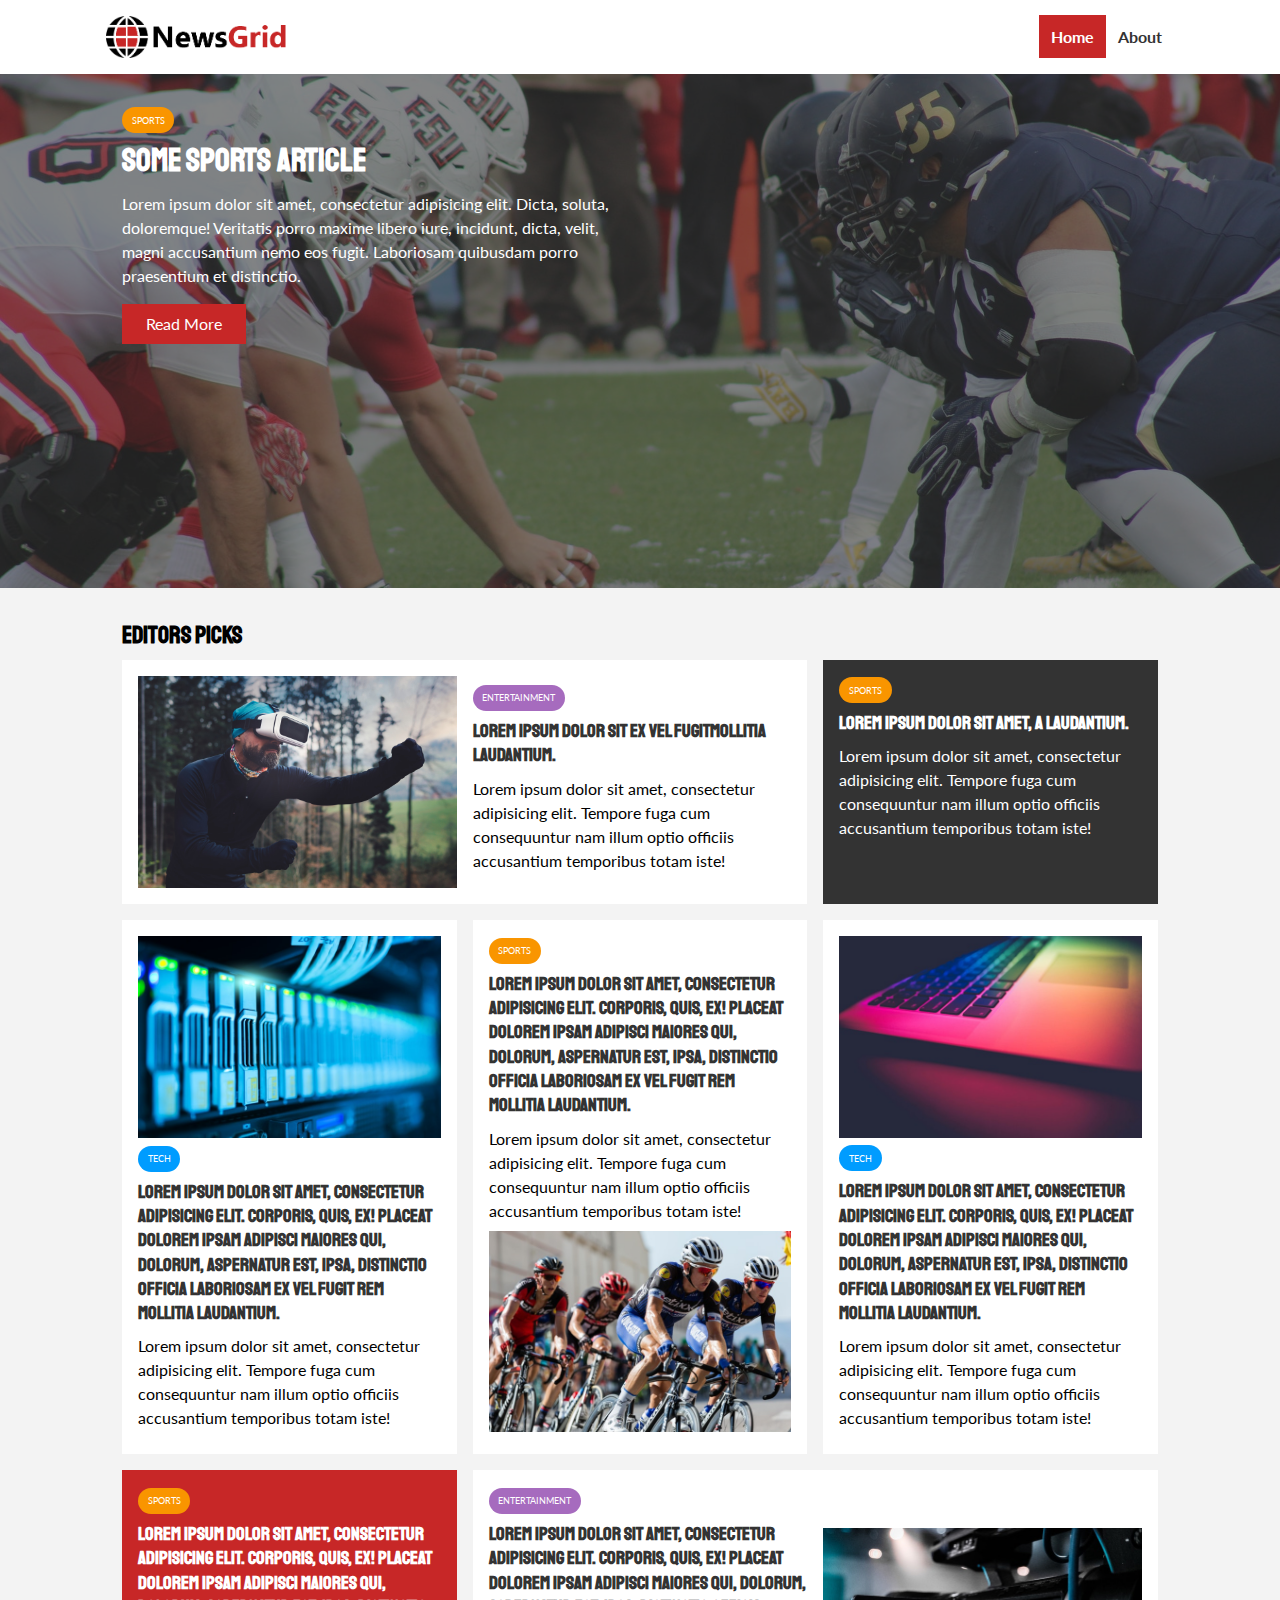
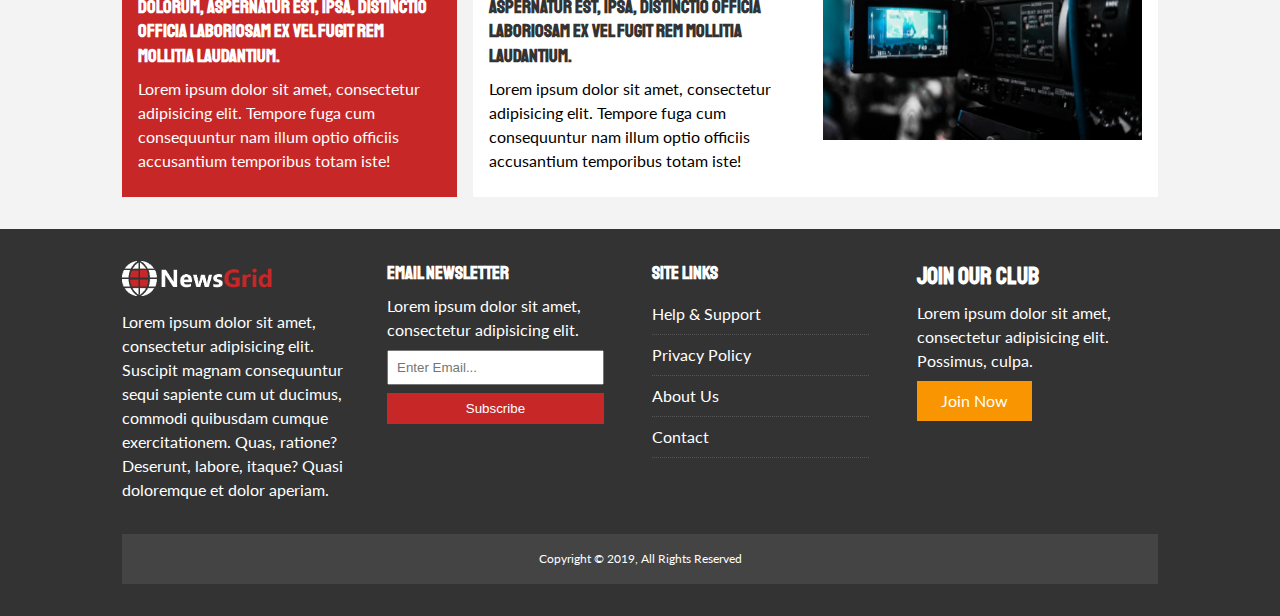
<file: index.html>
<!DOCTYPE html>
<html lang="en" dir="ltr">

<head>
  <meta charset="utf-8">
  <meta name="viewport" content="width=device-width, initial-scale=1.0">
  <meta http-equiv="X-UA-Compatible" content="ie=edge">
  <link href="https://fonts.googleapis.com/css?family=Lato|Staatliches" rel="stylesheet">
  <link rel="stylesheet" href="https://use.fontawesome.com/releases/v5.7.2/css/all.css" integrity="sha384-fnmOCqbTlWIlj8LyTjo7mOUStjsKC4pOpQbqyi7RrhN7udi9RwhKkMHpvLbHG9Sr" crossorigin="anonymous">
  <link rel="stylesheet" href="CSS/styles.css">
  <link rel="stylesheet" media="screen and (max-width: 768px)" href="CSS/mobile.css">
  <link rel="shortcut icon" type="image/x-icon" href="favicon1.ico">
  <title>NewsGrid | Latest News</title>
</head>

<body>
<nav id="main-nav">
  <div class="container">
    <img src="img/logo.png" alt="Logo" class="logo">
    <div class="social">
      <a href="http://instagram.com" target="_blank">
        <i class="fab fa-instagram fa-2x"></i></a>

        <a href="http://instagram.com" target="_blank">
          <i class="fab fa-twitter fa-2x"></i></a>

          <a href="http://instagram.com" target="_blank">
            <i class="fab fa-facebook fa-2x"></i></a>

            <a href="http://instagram.com" target="_blank">
              <i class="fab fa-youtube fa-2x"></i></a>
    </div>

    <ul>
      <li><a href="index.html" class="current">Home</a></li>
      <li><a href="about.html">About</a></li>
    </ul>
  </div>
</nav>

<!-- Showcase -->

<header id="showcase">
<div class="container">
<div class="showcase-container">
  <div class="showcase-content">
<div class="category category-sports">Sports</div>
<h1>Some Sports Article</h1>
<p>Lorem ipsum dolor sit amet, consectetur adipisicing elit. Dicta, soluta, doloremque! Veritatis porro maxime libero iure, incidunt, dicta, velit, magni accusantium nemo eos fugit. Laboriosam quibusdam porro praesentium et distinctio.</p>
  <a href="article.html" class="btn btn-primary">Read More</a>
  </div>
</div>
</div>
</header>

<!-- Home Articles -->

<section id="home-articles" class="py-2">
  <div class="container">
    <h2>Editors Picks</h2>
    <div class="articles-container">
      <article class="card">
        <img src="img/ent1.jpg" alt="">
        <div>
          <div class="category category-ent">Entertainment</div>
          <h3>
            <a href="article.html">Lorem ipsum dolor sit ex vel fugitmollitia laudantium.</a>
          </h3>
          <p>Lorem ipsum dolor sit amet, consectetur adipisicing elit. Tempore fuga cum consequuntur nam illum optio officiis accusantium temporibus totam iste!</p>
        </div>
      </article>

      <article class="card bg-dark">
  <div class="category category-sports">Sports</div>
          <h3>
            <a href="article.html">Lorem ipsum dolor sit amet, a laudantium.</a>
          </h3>
          <p>Lorem ipsum dolor sit amet, consectetur adipisicing elit. Tempore fuga cum consequuntur nam illum optio officiis accusantium temporibus totam iste!</p>
      </article>

      <article class="card">
        <img src="img/tech1.jpg" alt="">
  <div class="category category-tech">Tech</div>
          <h3>
            <a href="article.html">Lorem ipsum dolor sit amet, consectetur adipisicing elit. Corporis, quis, ex! Placeat dolorem ipsam adipisci maiores qui, dolorum, aspernatur est, ipsa, distinctio officia laboriosam ex vel fugit rem mollitia laudantium.</a>
          </h3>
          <p>Lorem ipsum dolor sit amet, consectetur adipisicing elit. Tempore fuga cum consequuntur nam illum optio officiis accusantium temporibus totam iste!</p>
      </article>

      <article class="card">
  <div class="category category-sports">Sports</div>
          <h3>
            <a href="article.html">Lorem ipsum dolor sit amet, consectetur adipisicing elit. Corporis, quis, ex! Placeat dolorem ipsam adipisci maiores qui, dolorum, aspernatur est, ipsa, distinctio officia laboriosam ex vel fugit rem mollitia laudantium.</a>
          </h3>
          <p>Lorem ipsum dolor sit amet, consectetur adipisicing elit. Tempore fuga cum consequuntur nam illum optio officiis accusantium temporibus totam iste!</p>
<img src="img/sports1.jpg" alt="">
      </article>

      <article class="card">
        <img src="img/tech2.jpg" alt="">
  <div class="category category-tech">Tech</div>
          <h3>
            <a href="article.html">Lorem ipsum dolor sit amet, consectetur adipisicing elit. Corporis, quis, ex! Placeat dolorem ipsam adipisci maiores qui, dolorum, aspernatur est, ipsa, distinctio officia laboriosam ex vel fugit rem mollitia laudantium.</a>
          </h3>
          <p>Lorem ipsum dolor sit amet, consectetur adipisicing elit. Tempore fuga cum consequuntur nam illum optio officiis accusantium temporibus totam iste!</p>
      </article>

      <article class="card bg-primary">
  <div class="category category-sports">Sports</div>
          <h3>
            <a href="article.html">Lorem ipsum dolor sit amet, consectetur adipisicing elit. Corporis, quis, ex! Placeat dolorem ipsam adipisci maiores qui, dolorum, aspernatur est, ipsa, distinctio officia laboriosam ex vel fugit rem mollitia laudantium.</a>
          </h3>
          <p>Lorem ipsum dolor sit amet, consectetur adipisicing elit. Tempore fuga cum consequuntur nam illum optio officiis accusantium temporibus totam iste!</p>
      </article>

      <article class="card">
        <div>
          <div class="category category-ent">Entertainment</div>
          <h3>
            <a href="article.html">Lorem ipsum dolor sit amet, consectetur adipisicing elit. Corporis, quis, ex! Placeat dolorem ipsam adipisci maiores qui, dolorum, aspernatur est, ipsa, distinctio officia laboriosam ex vel fugit rem mollitia laudantium.</a>
          </h3>
          <p>Lorem ipsum dolor sit amet, consectetur adipisicing elit. Tempore fuga cum consequuntur nam illum optio officiis accusantium temporibus totam iste!</p>
        </div>
        <img src="img/ent2.jpg" alt="">
      </article>
</div>
  </div>
</section>

<!-- Footer -->
<footer id="main-footer" class="py-2">
  <div class="container footer-container">

    <div class="">
      <img src="img/logo_light.png" alt="">
      <p>Lorem ipsum dolor sit amet, consectetur adipisicing elit. Suscipit magnam consequuntur sequi sapiente cum ut ducimus, commodi quibusdam cumque exercitationem. Quas, ratione? Deserunt, labore, itaque? Quasi doloremque et dolor aperiam.</p>
    </div>
    <div>
      <h3>Email Newsletter</h3>
      <p>Lorem ipsum dolor sit amet, consectetur adipisicing elit.</p>
      <form>
      <input type="email" placeholder="Enter Email...">
      <input type="submit" value="Subscribe" class="btn btn-primary">
      </form>
    </div>
    <div><h3>Site Links</h3>
      <ul class="list">
<li><a href="#">Help & Support</a></li>
<li><a href="#">Privacy Policy</a></li>
<li><a href="#">About Us</a></li>
<li><a href="#">Contact</a></li>
</ul>
    </div>
    <div>
      <h2>Join Our Club</h2>
      <p>Lorem ipsum dolor sit amet, consectetur adipisicing elit. Possimus, culpa.</p>
<a href="#" class="btn btn-secondary">Join Now</a>
    </div>
    <div>
      <p>Copyright &copy; 2019, All Rights Reserved</p>
    </div>
  </div>
</footer>




</body>

</html>
</file>
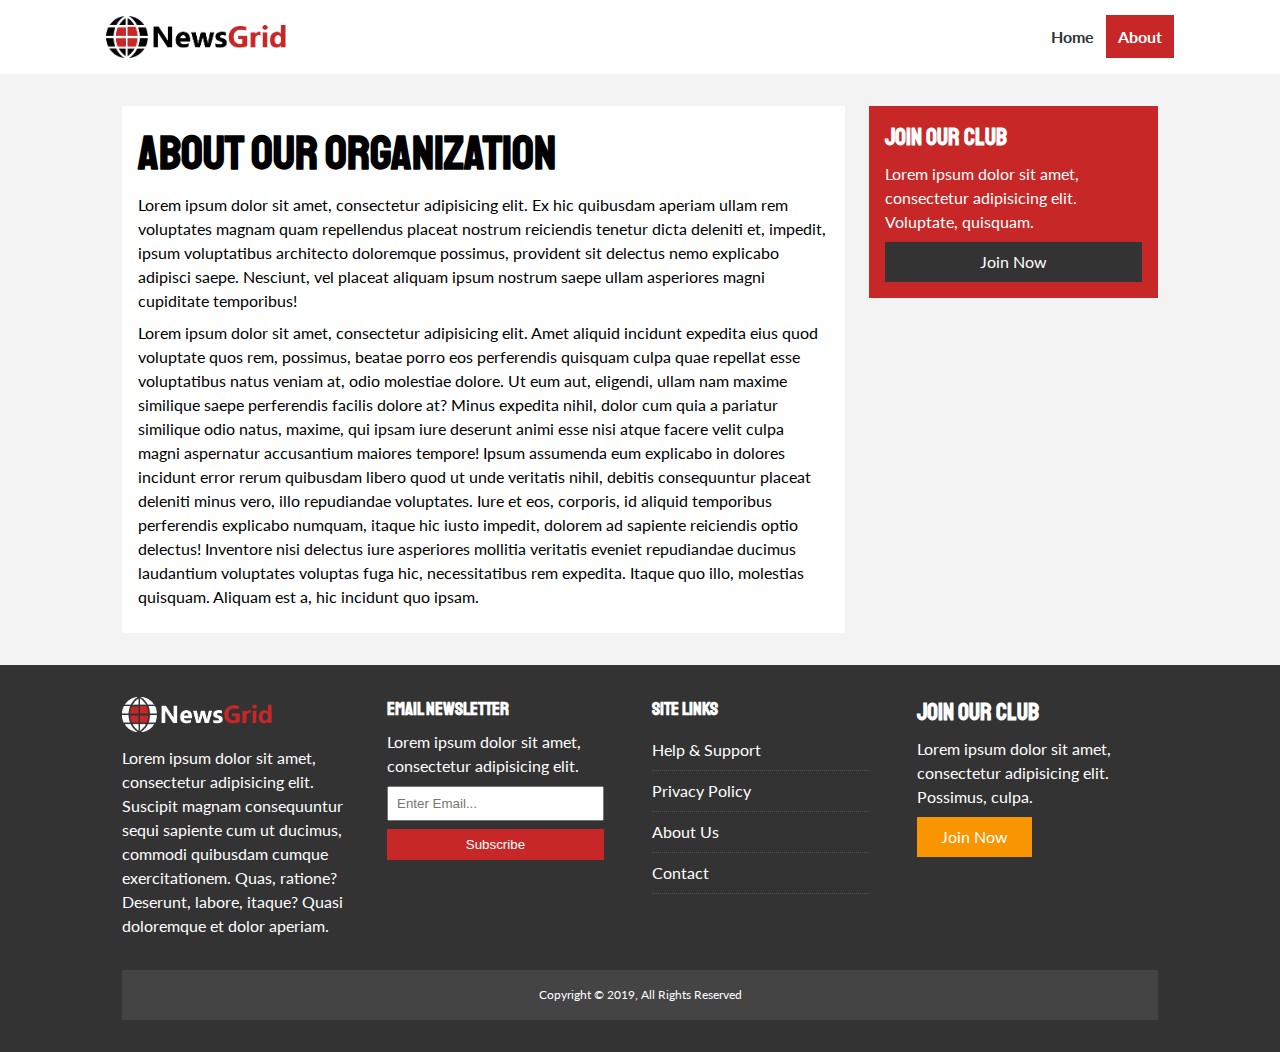
<file: about.html>
<!DOCTYPE html>
<html lang="en" dir="ltr">

<head>
  <meta charset="utf-8">
  <meta name="viewport" content="width=device-width, initial-scale=1.0">
  <meta http-equiv="X-UA-Compatible" content="ie=edge">
  <link href="https://fonts.googleapis.com/css?family=Lato|Staatliches" rel="stylesheet">
  <link rel="stylesheet" href="https://use.fontawesome.com/releases/v5.7.2/css/all.css" integrity="sha384-fnmOCqbTlWIlj8LyTjo7mOUStjsKC4pOpQbqyi7RrhN7udi9RwhKkMHpvLbHG9Sr" crossorigin="anonymous">
  <link rel="stylesheet" href="CSS/styles.css">
  <link rel="stylesheet" media="screen and (max-width: 768px)" href="CSS/mobile.css">
  <link rel="shortcut icon" type="image/x-icon" href="favicon1.ico">
  <title>NewsGrid | About</title>
</head>

<body>
<nav id="main-nav">
  <div class="container">
    <img src="img/logo.png" alt="Logo" class="logo">
    <div class="social">
      <a href="http://instagram.com" target="_blank">
        <i class="fab fa-instagram fa-2x"></i></a>

        <a href="http://instagram.com" target="_blank">
          <i class="fab fa-twitter fa-2x"></i></a>

          <a href="http://instagram.com" target="_blank">
            <i class="fab fa-facebook fa-2x"></i></a>

            <a href="http://instagram.com" target="_blank">
              <i class="fab fa-youtube fa-2x"></i></a>
    </div>

    <ul>
      <li><a href="index.html">Home</a></li>
      <li><a href="about.html" class="current">About</a></li>
    </ul>
  </div>
</nav>

<section id="about">
  <div class="container">
    <div class="page-container">
      <article class="card">
        <h1 class="l-heading">About Our Organization</h1>
        <p>Lorem ipsum dolor sit amet, consectetur adipisicing elit. Ex hic quibusdam aperiam ullam rem voluptates magnam quam repellendus placeat nostrum reiciendis tenetur dicta deleniti et, impedit, ipsum voluptatibus architecto doloremque possimus, provident sit delectus nemo explicabo adipisci saepe. Nesciunt, vel placeat aliquam ipsum nostrum saepe ullam asperiores magni cupiditate temporibus!</p>

<p>Lorem ipsum dolor sit amet, consectetur adipisicing elit. Amet aliquid incidunt expedita eius quod voluptate quos rem, possimus, beatae porro eos perferendis quisquam culpa quae repellat esse voluptatibus natus veniam at, odio molestiae dolore. Ut eum aut, eligendi, ullam nam maxime similique saepe perferendis facilis dolore at? Minus expedita nihil, dolor cum quia a pariatur similique odio natus, maxime, qui ipsam iure deserunt animi esse nisi atque facere velit culpa magni aspernatur accusantium maiores tempore! Ipsum assumenda eum explicabo in dolores incidunt error rerum quibusdam libero quod ut unde veritatis nihil, debitis consequuntur placeat deleniti minus vero, illo repudiandae voluptates. Iure et eos, corporis, id aliquid temporibus perferendis explicabo numquam, itaque hic iusto impedit, dolorem ad sapiente reiciendis optio delectus! Inventore nisi delectus iure asperiores mollitia veritatis eveniet repudiandae ducimus laudantium voluptates voluptas fuga hic, necessitatibus rem expedita. Itaque quo illo, molestias quisquam. Aliquam est a, hic incidunt quo ipsam.</p>
      </article>
      <aside class="card bg-primary">
<h2>Join Our Club</h2>
<p>Lorem ipsum dolor sit amet, consectetur adipisicing elit. Voluptate, quisquam.</p>
<a href="#" class="btn btn-dark btn-block">Join Now</a>
      </aside>
    </div>
  </div>
</section>



<!-- Footer -->
<footer id="main-footer" class="py-2">
  <div class="container footer-container">

    <div class="">
      <img src="img/logo_light.png" alt="">
      <p>Lorem ipsum dolor sit amet, consectetur adipisicing elit. Suscipit magnam consequuntur sequi sapiente cum ut ducimus, commodi quibusdam cumque exercitationem. Quas, ratione? Deserunt, labore, itaque? Quasi doloremque et dolor aperiam.</p>
    </div>
    <div>
      <h3>Email Newsletter</h3>
      <p>Lorem ipsum dolor sit amet, consectetur adipisicing elit.</p>
      <form>
      <input type="email" placeholder="Enter Email...">
      <input type="submit" value="Subscribe" class="btn btn-primary">
      </form>
    </div>
    <div><h3>Site Links</h3>
      <ul class="list">
<li><a href="#">Help & Support</a></li>
<li><a href="#">Privacy Policy</a></li>
<li><a href="#">About Us</a></li>
<li><a href="#">Contact</a></li>
</ul>
    </div>
    <div>
      <h2>Join Our Club</h2>
      <p>Lorem ipsum dolor sit amet, consectetur adipisicing elit. Possimus, culpa.</p>
<a href="#" class="btn btn-secondary">Join Now</a>
    </div>
    <div>
      <p>Copyright &copy; 2019, All Rights Reserved</p>
    </div>
  </div>
</footer>




</body>

</html>
</file>
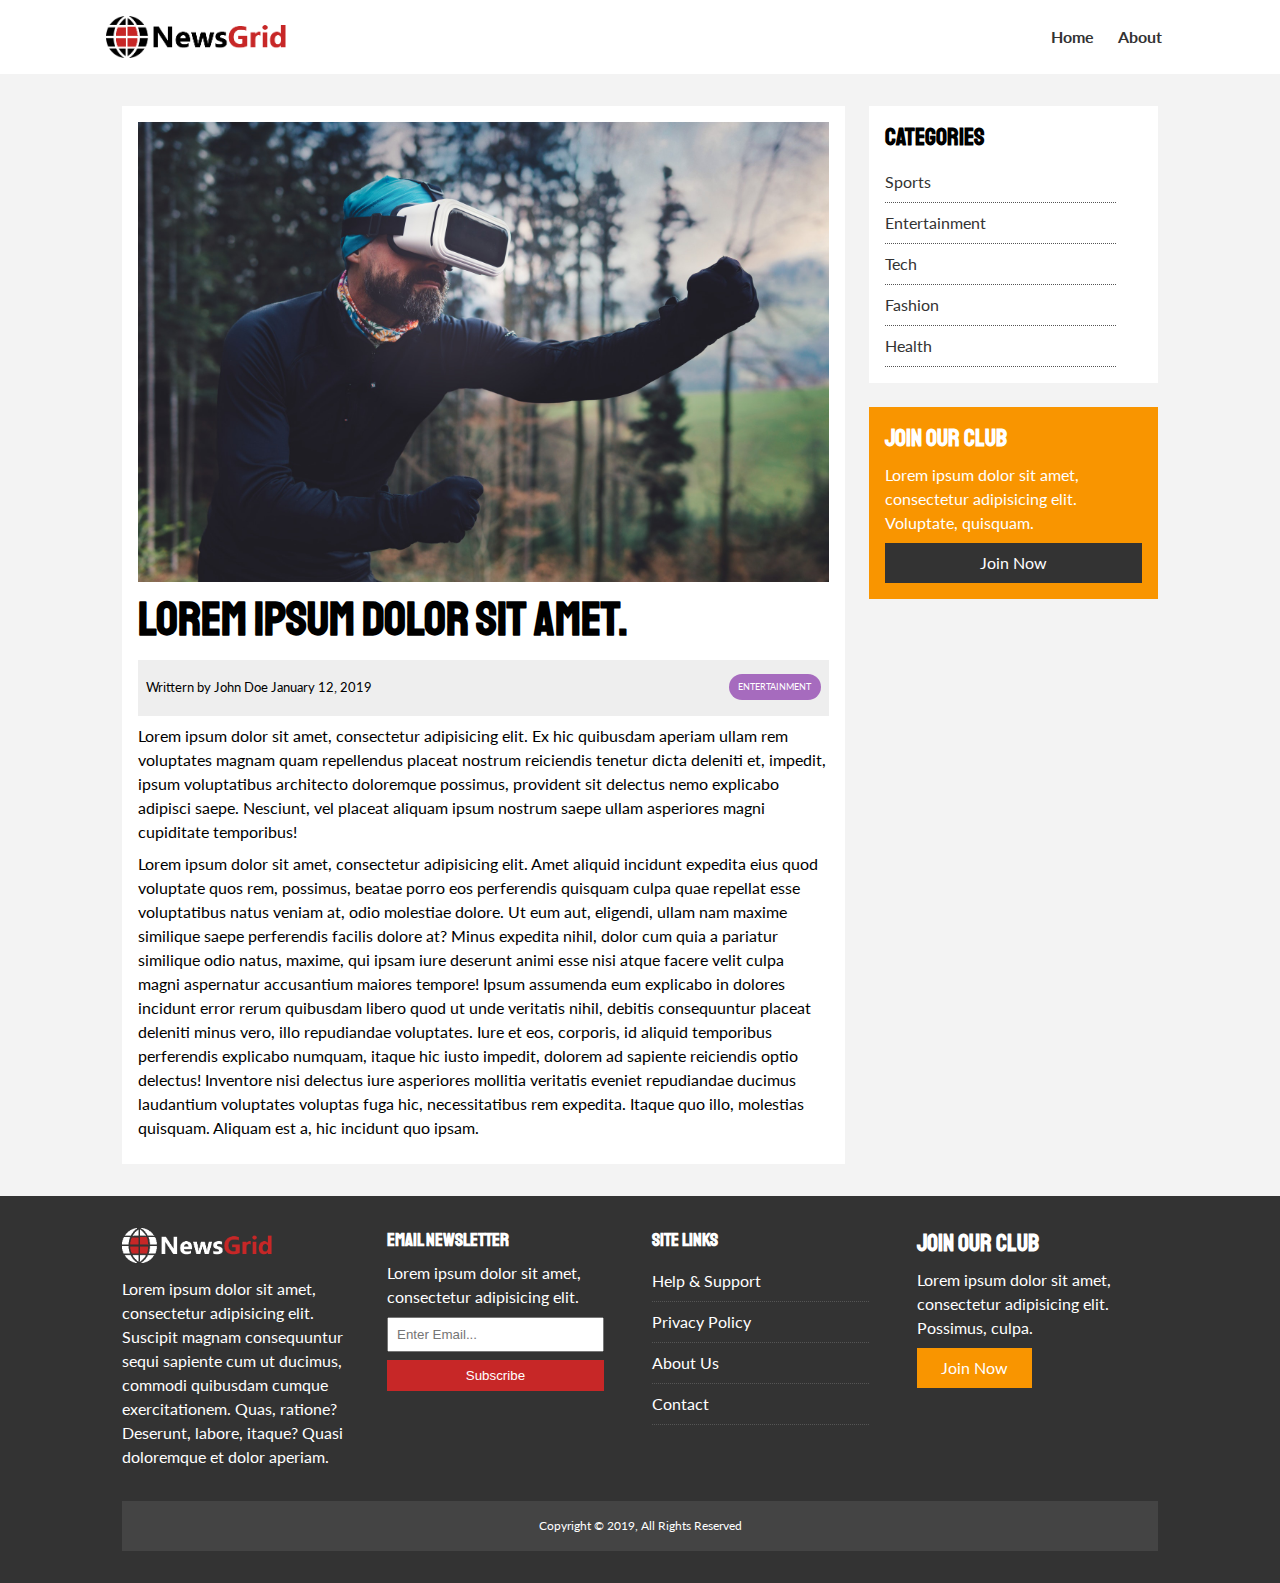
<file: article.html>
<!DOCTYPE html>
<html lang="en" dir="ltr">

<head>
  <meta charset="utf-8">
  <meta name="viewport" content="width=device-width, initial-scale=1.0">
  <meta http-equiv="X-UA-Compatible" content="ie=edge">
  <link href="https://fonts.googleapis.com/css?family=Lato|Staatliches" rel="stylesheet">
  <link rel="stylesheet" href="https://use.fontawesome.com/releases/v5.7.2/css/all.css" integrity="sha384-fnmOCqbTlWIlj8LyTjo7mOUStjsKC4pOpQbqyi7RrhN7udi9RwhKkMHpvLbHG9Sr" crossorigin="anonymous">
  <link rel="stylesheet" href="CSS/styles.css">
  <link rel="stylesheet" media="screen and (max-width: 768px)" href="CSS/mobile.css">
  <link rel="shortcut icon" type="image/x-icon" href="favicon1.ico">
  <title>NewsGrid | Latest News</title>
</head>

<body>
<nav id="main-nav">
  <div class="container">
    <img src="img/logo.png" alt="Logo" class="logo">
    <div class="social">
      <a href="http://instagram.com" target="_blank">
        <i class="fab fa-instagram fa-2x"></i></a>

        <a href="http://instagram.com" target="_blank">
          <i class="fab fa-twitter fa-2x"></i></a>

          <a href="http://instagram.com" target="_blank">
            <i class="fab fa-facebook fa-2x"></i></a>

            <a href="http://instagram.com" target="_blank">
              <i class="fab fa-youtube fa-2x"></i></a>
    </div>

    <ul>
      <li><a href="index.html">Home</a></li>
      <li><a href="about.html">About</a></li>
    </ul>
  </div>
</nav>

<section id="article">
  <div class="container">
    <div class="page-container">
      <article class="card">
        <img src="img/ent1.jpg" alt="">
        <h1 class="l-heading">Lorem ipsum dolor sit amet.</h1>
        <div class="meta">
          <small>
            <i class="fas fa-user"></i> Writtern by John Doe January 12, 2019
          </small>
          <div class="category category-ent">Entertainment</div>
        </div>
        <p>Lorem ipsum dolor sit amet, consectetur adipisicing elit. Ex hic quibusdam aperiam ullam rem voluptates magnam quam repellendus placeat nostrum reiciendis tenetur dicta deleniti et, impedit, ipsum voluptatibus architecto doloremque possimus, provident sit delectus nemo explicabo adipisci saepe. Nesciunt, vel placeat aliquam ipsum nostrum saepe ullam asperiores magni cupiditate temporibus!</p>

<p>Lorem ipsum dolor sit amet, consectetur adipisicing elit. Amet aliquid incidunt expedita eius quod voluptate quos rem, possimus, beatae porro eos perferendis quisquam culpa quae repellat esse voluptatibus natus veniam at, odio molestiae dolore. Ut eum aut, eligendi, ullam nam maxime similique saepe perferendis facilis dolore at? Minus expedita nihil, dolor cum quia a pariatur similique odio natus, maxime, qui ipsam iure deserunt animi esse nisi atque facere velit culpa magni aspernatur accusantium maiores tempore! Ipsum assumenda eum explicabo in dolores incidunt error rerum quibusdam libero quod ut unde veritatis nihil, debitis consequuntur placeat deleniti minus vero, illo repudiandae voluptates. Iure et eos, corporis, id aliquid temporibus perferendis explicabo numquam, itaque hic iusto impedit, dolorem ad sapiente reiciendis optio delectus! Inventore nisi delectus iure asperiores mollitia veritatis eveniet repudiandae ducimus laudantium voluptates voluptas fuga hic, necessitatibus rem expedita. Itaque quo illo, molestias quisquam. Aliquam est a, hic incidunt quo ipsam.</p>
      </article>
<aside id="categories" class="card">
  <h2>Categories</h2>
  <ul class="list">
    <li><a href="#"><i class="fas fa-chevron-right"></i> Sports</a></li>
    <li><a href="#"><i class="fas fa-chevron-right"></i> Entertainment</a></li>
    <li><a href="#"><i class="fas fa-chevron-right"></i> Tech</a></li>
    <li><a href="#"><i class="fas fa-chevron-right"></i> Fashion</a></li>
    <li><a href="#"><i class="fas fa-chevron-right"></i> Health</a></li>
  </ul>
</aside>

      <aside class="card bg-secondary">
<h2>Join Our Club</h2>
<p>Lorem ipsum dolor sit amet, consectetur adipisicing elit. Voluptate, quisquam.</p>
<a href="#" class="btn btn-dark btn-block">Join Now</a>
      </aside>
    </div>
  </div>
</section>



<!-- Footer -->
<footer id="main-footer" class="py-2">
  <div class="container footer-container">

    <div class="">
      <img src="img/logo_light.png" alt="">
      <p>Lorem ipsum dolor sit amet, consectetur adipisicing elit. Suscipit magnam consequuntur sequi sapiente cum ut ducimus, commodi quibusdam cumque exercitationem. Quas, ratione? Deserunt, labore, itaque? Quasi doloremque et dolor aperiam.</p>
    </div>
    <div>
      <h3>Email Newsletter</h3>
      <p>Lorem ipsum dolor sit amet, consectetur adipisicing elit.</p>
      <form>
      <input type="email" placeholder="Enter Email...">
      <input type="submit" value="Subscribe" class="btn btn-primary">
      </form>
    </div>
    <div><h3>Site Links</h3>
      <ul class="list">
<li><a href="#">Help & Support</a></li>
<li><a href="#">Privacy Policy</a></li>
<li><a href="#">About Us</a></li>
<li><a href="#">Contact</a></li>
</ul>
    </div>
    <div>
      <h2>Join Our Club</h2>
      <p>Lorem ipsum dolor sit amet, consectetur adipisicing elit. Possimus, culpa.</p>
<a href="#" class="btn btn-secondary">Join Now</a>
    </div>
    <div>
      <p>Copyright &copy; 2019, All Rights Reserved</p>
    </div>
  </div>
</footer>




</body>

</html>
</file>
<file: CSS/styles.css>
:root {
  --primary-color: #c72727;
  --secondary-color: #f99500;
  --light-color: #f3f3f3;
  --dark-color: #333;
  --max-width: 1100px;
}

.category {
  --sports-color: #f99500;
  --ent-color: #a66bbe;
  --tech-color: #009cff;
}

* {
  margin: 0;
  padding: 0;
  box-sizing: border-box;
}

body {
  font-family: 'Lato', sans-serif;
  line-height: 1.5;
  background: var(--light-color);
}

a {
  color: #333;
  text-decoration: none;
}

ul {
  list-style: none;
}

img {
  width: 100%;
}

h1, h2, h3, h4, h5, h6 {
  font-family: 'Staatliches', cursive;
  margin-bottom: 0.55rem;
  line-height: 1.3;
}

p {
  margin: 0.5rem 0;
}

/* Utility Class */
.container {
  max-width: var(--max-width);
  margin: auto;
  padding: 0 2rem;
  overflow: hidden;
}

.category {
  display: inline-block;
  color: #fff;
  font-size: 0.55rem;
  text-transform: uppercase;
  padding: 0.4rem 0.6rem;
  border-radius: 15px;
  margin-bottom: 0.5rem;
}

.category-sports { background: var(--sports-color); }
.category-ent { background: var(--ent-color); }
.category-tech { background: var(--tech-color); }

.btn {
  display: inline-block;
  border: none;
  background: var(--dark-color);
  color: #fff;
  padding: 0.5rem 1.5rem;
}

.btn-light {
  background: var(--light-color);
}

.btn-primary {
  background: var(--primary-color);
}

.btn-secondary {
  background: var(--secondary-color);
}

.btn-block {
  display: block;
  width: 100%;
  text-align: center;
}

.btn:hover {
  opacity: 0.9;
}

.card {
  background: #fff;
  padding: 1rem;
}

.bg-dark {
  background: var(--dark-color);
  color: #fff;
}

.bg-primary {
  background: var(--primary-color);
  color: #fff;
}

.bg-secondary {
  background: var(--secondary-color);
  color: #fff;
}

.bg-dark h1,
.bg-dark h2,
.bg-dark h3,
.bg-dark a,
.bg-primary h1,
.bg-primary h2,
.bg-primary h3,
.bg-primary a,
.bg-secondary h1,
.bg-secondary h2,
.bg-secondary h3,
.bg-secondary a {
  color: #fff;
}

.py-1 { padding: 1.5rem 0; }
.py-2 { padding: 2rem 0; }
.py-3 { padding: 3rem 0; }

.p-1 { padding: 1.5rem}
.p-2 { padding: 1.5rem}
.p-3 { padding: 1.5rem}

.l-heading {
  font-size: 3rem;
}

.list li {
  padding: 0.5rem 0;
  border-bottom: #555 dotted 1px;
  width: 90%;
}


.list li a:hover {
  color: var(--primary-color) !important;
}

/* Inner Grid Container */

.page-container {
  display: grid;
  grid-template-columns: 5fr 2fr;
  margin: 2rem 0;
  grid-gap: 1.5rem;
}

.page-container > *:first-child {
  grid-row: 1 / span 3;
}

/* Navigation */
#main-nav {
  background: #fff;
  position: sticky;
  top: 0;
  z-index: 2;
}

#main-nav .container {
  display: grid;
  grid-template-columns: 6fr 3fr 2fr;
  padding: 1rem;
  align-items: center;
}

#main-nav .logo {
  width: 180px;
}

#main-nav ul {
  justify-self: end;
  display: flex;
}

#main-nav ul li a {
  padding: 0.75rem;
  font-weight: bold;
}

#main-nav ul li a.current {
  background: var(--primary-color);
  color: #fff;
}

#main-nav ul li a:hover {
  background: var(--light-color);
  color: var(--dark-color);
}

#main-nav .social {
  justify-self: center;
}

#main-nav .social i {
  color: #777;
  margin-right: 0.5rem;
}

/* Showcase */

#showcase {
  color: #fff;
  background: #333;
  padding: 2rem;
  position: relative;
}

#showcase:before {
  content: '';
  background: url('../img/featured.jpg') no-repeat center center/cover;
  position: absolute;
  top: 0;
  left: 0;
  width: 100%;
  height: 100%;
  opacity: 0.4;
}

#showcase .showcase-container {
  display: grid;
  grid-template-columns: repeat(2, 1fr);
  justify-content: centerl
  align-items: center;
  height: 50vh;
}

#showcase .showcase-content {
  z-index: 1;
}

#showcase .showcase-content p {
  margin-bottom: 1rem;
}

/* Home Articles */

#home-articles .articles-container {
  display: grid;
  grid-template-columns: repeat(3, 1fr);
  grid-gap: 1rem;
}

#home-articles .articles-container > *:first-child {
  display: grid;
  grid-template-columns: repeat(2, 1fr);
  grid-gap: 1rem;
  align-items: center;
  grid-column: 1 / span 2;
}

#home-articles .articles-container > *:last-child {
  display: grid;
  grid-template-columns: repeat(2, 1fr);
  grid-gap: 1rem;
  align-items: center;
  grid-column: 1 / span 2;
}

#home-articles .articles-container > *:last-child {
  grid-column: 2 / span 2;
}

#article .meta {
  display: flex;
  justify-content: space-between;
  align-items: center;
  background: #eee;
  padding: 0.5rem;
}

#article .meta .category {
  margin-top: 0.4rem;
}

/* Footer */

#main-footer {
  background: var(--dark-color);
  color: #fff;
}

#main-footer img {
  width: 150px;
}

#main-footer a {
  color: #fff;
}

#main-footer .footer-container {
  display: grid;
  grid-template-columns: repeat(4, 1fr);
  grid-gap: 1.5rem;
}

#main-footer .footer-container > *:last-child {
  background: #444;
  grid-column: 1 / span 4;
  padding: 0.5rem;
  text-align: center;
  font-size: 0.75rem;
}

#main-footer .footer-container input[type="email"] {
  width: 90%;
  padding: 0.5rem;
  margin-bottom: 0.5rem;
}

#main-footer .footer-container input[type="submit"] {
  width: 90%;
}
</file>
<file: CSS/mobile.css>
/* Navigation */

#main-nav .social {
  display: none;
}

#main-nav .container {
  grid-template-columns: 1fr;
  grid-gap: 1.2rem;
}

#main-nav ul, #main-nav .logo {
  justify-self: center;
}

#main-nav ul li a {
  padding: 0.5rem;
}

#home-articles .articles-container {
  grid-template-columns: repeat(2, 1fr);
}

#home-articles .articles-container > *:first-child,
#home-articles .articles-container > *:last-child {
  grid-template-columns: 1fr;
  grid-column: 1;
}

@media (max-width: 600px) {
  /* Stack Grid Items */
#showcase .showcase-container,
#home-articles .articles-container,
#main-footer .footer-container {
  grid-template-columns: 1fr;
 }

 #main-footer .footer-container > *:last-child {
   grid-column: 1;
 }

 #main-footer .footer-container > *:first-child,
  #main-footer .footer-container > *:nth-child(2),  {
   border-bottom: #444 dotted 1px;
   padding-bottom: 1rem;
 }

 .page-container {
   grid-template-columns: 1fr;
   text-align: center;
 }

 .page-container > *:first-child {
   grid-row: 1;
 }

 .l-heading {
   font-size: 2rem;
 }

}
</file>
